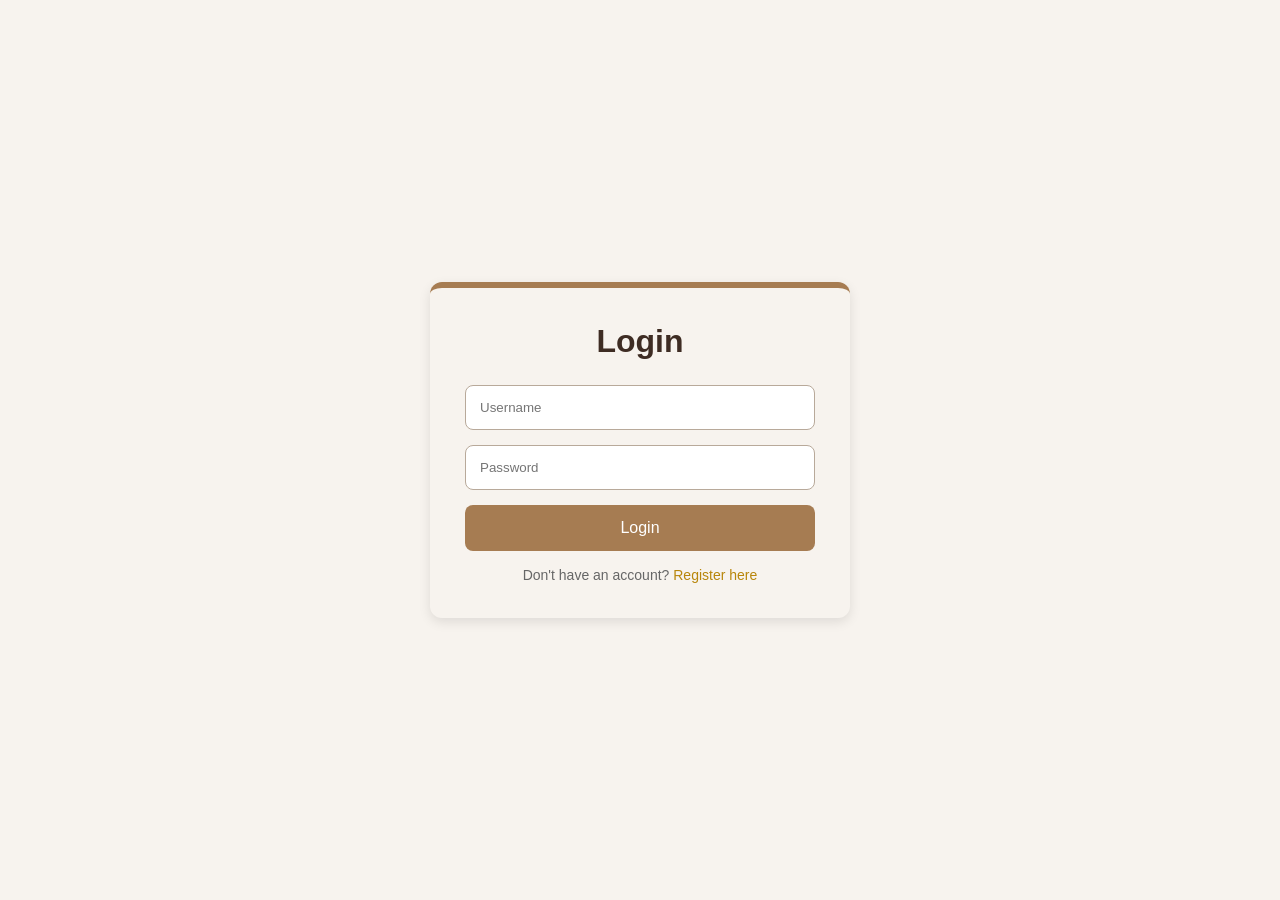
<file: frontend/index.html>
<!DOCTYPE html>
<html>
<head>
    <meta charset="UTF-8">
    <title>ALOE</title>

    <meta http-equiv="refresh"
          content="0; url=pages/login.html">
</head>

<body>
    Redirecting...
</body>
</html>
</file>
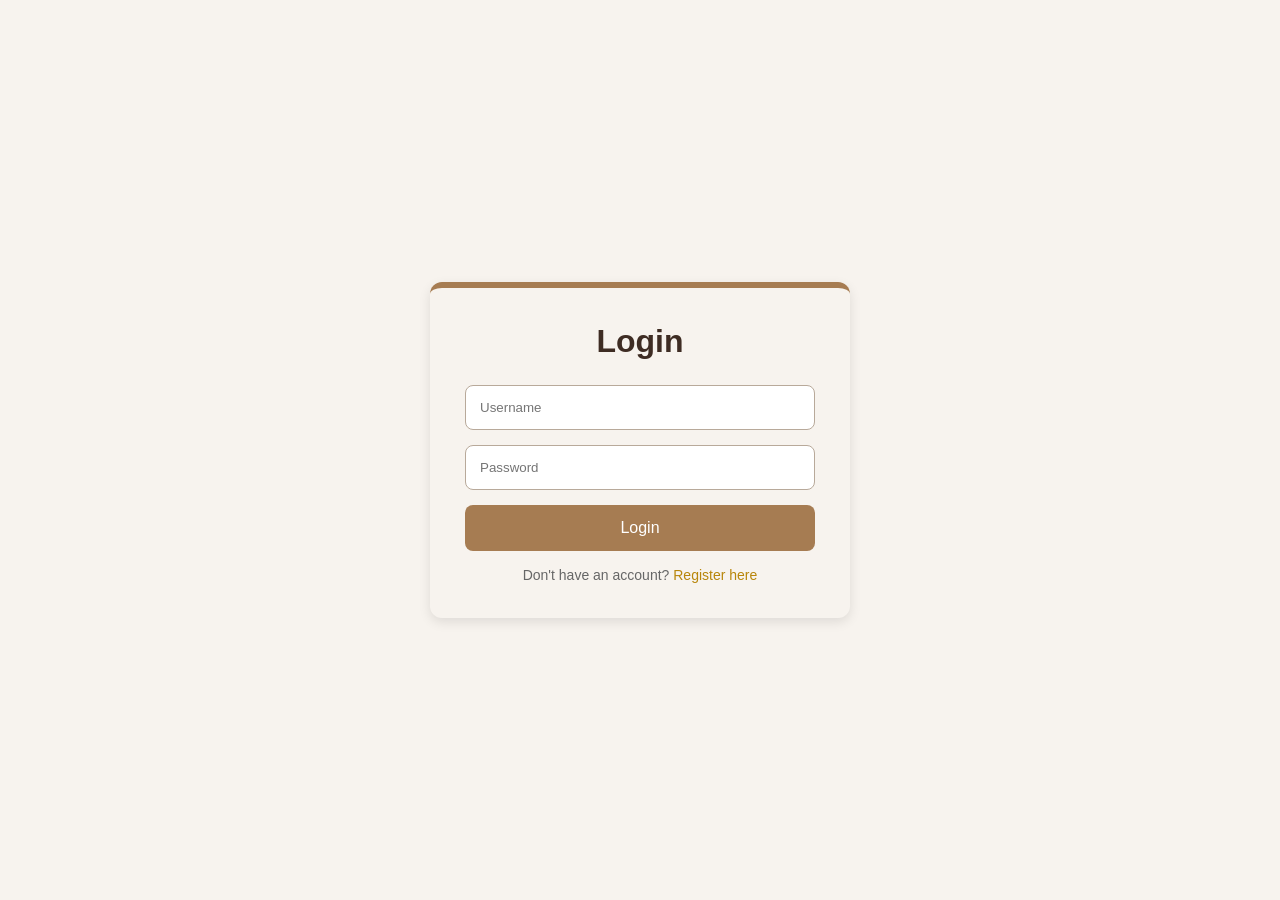
<file: frontend/pages/feed.html>
<!DOCTYPE html>
<html lang="en">
<head>
    <meta charset="UTF-8">
    <meta name="viewport" content="width=device-width, initial-scale=1.0">
    <title>Social Feed</title>

    <link rel="stylesheet" href="../css/theme.css">
    <link rel="stylesheet" href="../css/feed.css">
</head>
<body>

    <div class="container">

        <h1>☕ ALOE </h1>

        <div>

    <button id="profileBtn">
        Profile
    </button>

    <button id="logoutBtn">
        Logout
    </button>
    <button id="notificationsBtn">
    🔔 Notifications
</button>

</div>
<div class="feed-header">

    <h2>
        🏠 Following Feed
    </h2>

    <button id="refreshFeedBtn">
        Refresh Feed
    </button>

</div>
<div class="suggestions-card">

    <h2>
        👥 Suggested Users
    </h2>

    <div id="suggestedUsers">

    </div>

</div>
    <div class="create-post-card">

    <h2>Create Post</h2>

    <div class="search-card">

        <h2>
            🔍 Search Users
        </h2>

        <input
            type="text"
            id="searchInput"
            placeholder="Enter username..."
        >

        <button id="searchBtn">
            Search
        </button>

        <div id="searchResults"></div>

    </div>

    <textarea
        id="postContent"
        placeholder="What's on your mind?"
    ></textarea>

    <input
        type="file"
        id="postImage"
        accept="image/*"
    >

    <button id="createPostBtn">
        Create Post
    </button>

</div>

        <hr>

        <div id="postsContainer">

        </div>

    </div>

    <script src="../js/config.js"></script>
    <script src="../js/feed.js"></script>

</body>
</html>
</file>
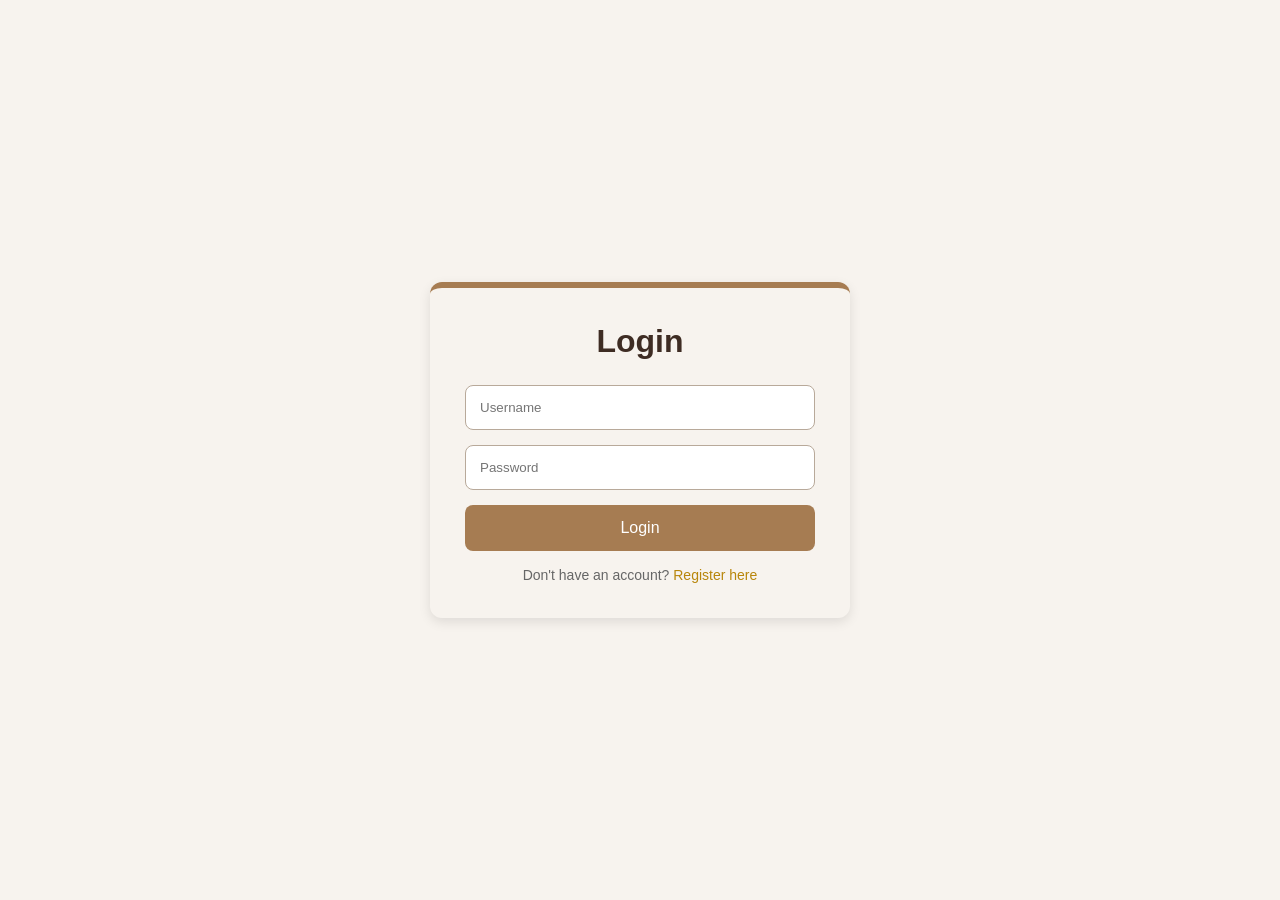
<file: frontend/pages/login.html>
<!DOCTYPE html>
<html>

<head>
    <meta charset="UTF-8">
    <meta name="viewport" content="width=device-width, initial-scale=1.0">
    <title>Login</title>
    <link rel="stylesheet" href="../css/auth.css">
</head>

<body>

<div class="container">

    <h1>Login</h1>

    <form id="loginForm">

        <input
            type="text"
            id="username"
            placeholder="Username"
            required>

        <input
            type="password"
            id="password"
            placeholder="Password"
            required>

        <button type="submit">Login</button>

    </form>

    <div id="message" class="message"></div>

    <div class="auth-switch">
        Don't have an account?
        <a href="register.html">Register here</a>
    </div>

</div>

<script src="../js/config.js"></script>
<script src="../js/login.js"></script>

</body>
</html>
</file>
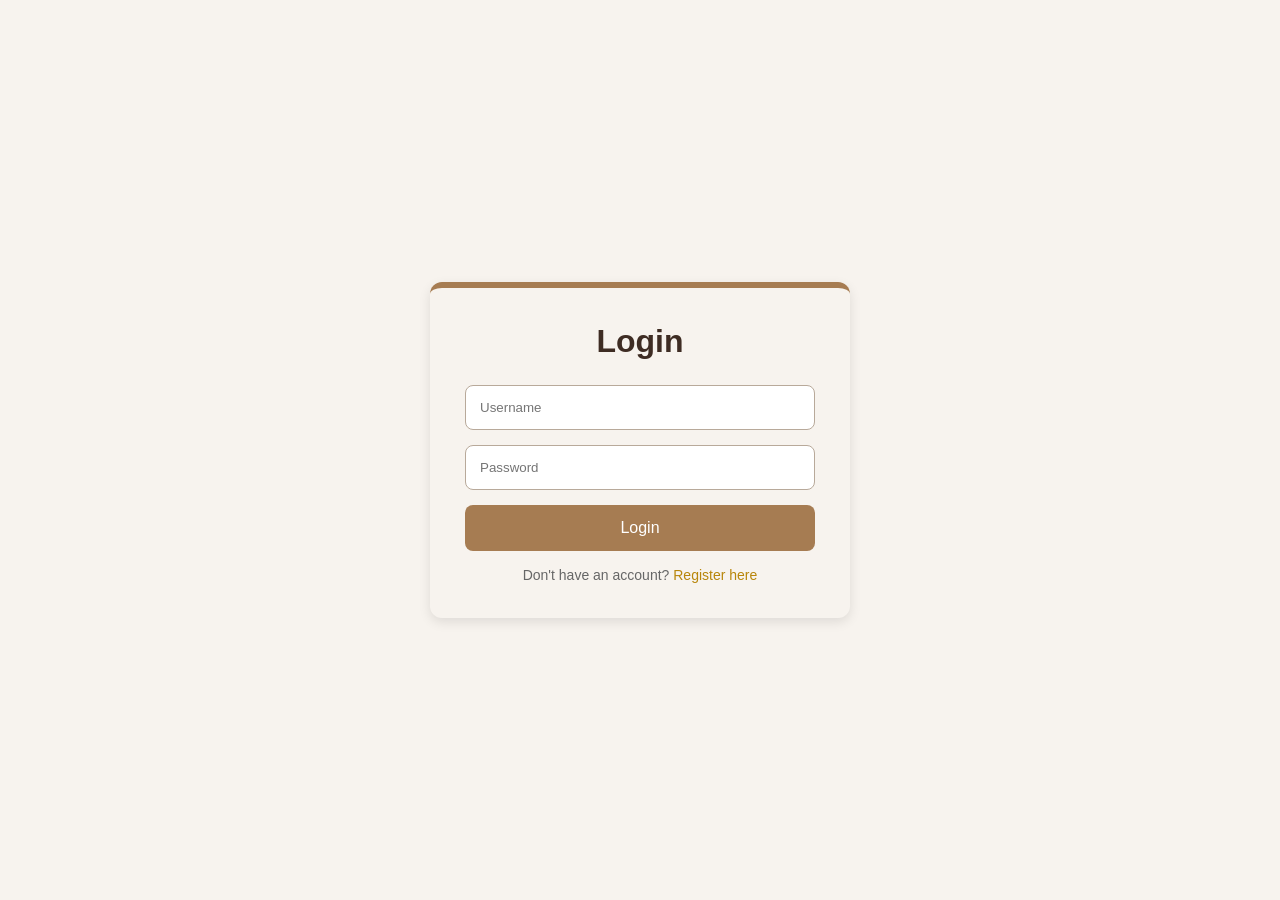
<file: frontend/pages/notifications.html>
<!DOCTYPE html>
<html lang="en">

<head>

    <meta charset="UTF-8">

    <meta
        name="viewport"
        content="width=device-width, initial-scale=1.0">

    <title>
        Notifications
    </title>

    <link
        rel="stylesheet"
        href="../css/theme.css">

    <link
        rel="stylesheet"
        href="../css/notifications.css">

</head>

<body>

<div class="container">

    <h1>
        🔔 Notifications
    </h1>

    <button id="backBtn">
        Back To Feed
    </button>

    <div
        id="notificationsContainer"
    >

    </div>

</div>

<script src="../js/config.js"></script>
<script src="../js/notifications.js"></script>

</body>

</html>
</file>
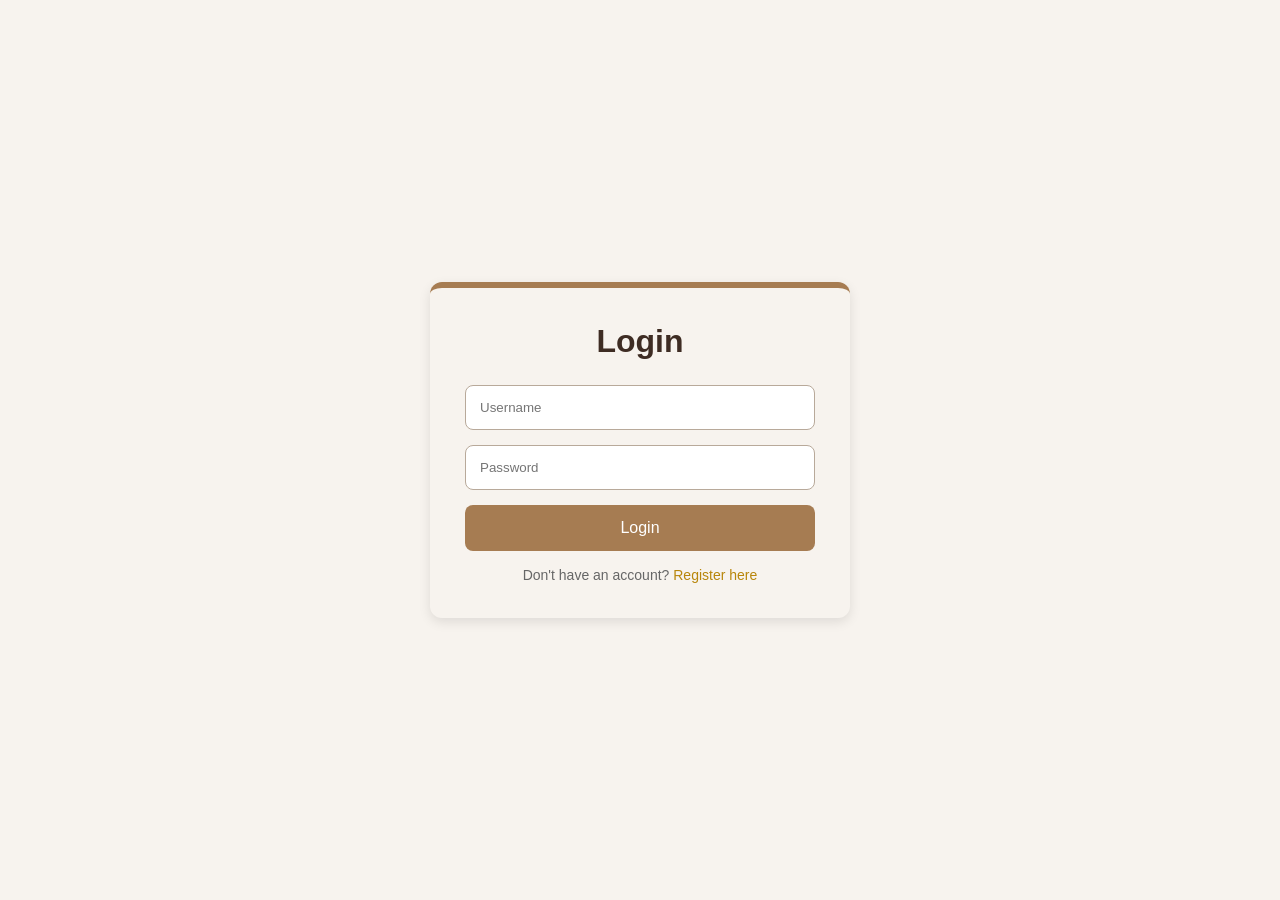
<file: frontend/pages/profile.html>
<!DOCTYPE html>
<html lang="en">

<head>

    <meta charset="UTF-8">

    <meta
        name="viewport"
        content="width=device-width, initial-scale=1.0">

    <title>Profile</title>

    <link
        rel="stylesheet"
        href="../css/theme.css">

    <link
        rel="stylesheet"
        href="../css/profile.css">

</head>

<body>

<div class="container">

    <h1>
    ☕ User Profile
</h1>

    <div class="profile-card">

    <h2 id="username">
        Loading...
    </h2>

    <p id="email"></p>

    <div class="stats">

        <div class="stat-box">

            <h3 id="followersCount">
                0
            </h3>

            <p>
                Followers
            </p>

        </div>

        <div class="stat-box">

            <h3 id="followingCount">
                0
            </h3>

            <p>
                Following
            </p>

        </div>

    </div>

    <button id="followBtn">

        Follow

    </button>

    <label>

        Bio

    </label>

   <textarea
    id="bio"
    placeholder="No bio available"
></textarea>

    <button id="saveBtn">

        Save Profile

    </button>

    <button id="backBtn">

        Back To Feed

    </button>

    <button id="logoutBtn">

        Logout

    </button>

    <p id="message"></p>

</div>
<img
    id="profileImage"
    style="display:none;"
    width="150"
/>

<input
    type="file"
    id="profilePicture"
/>

</div>

<script src="../js/config.js"></script>
<script src="../js/profile.js"></script>

</body>

</html>
</file>
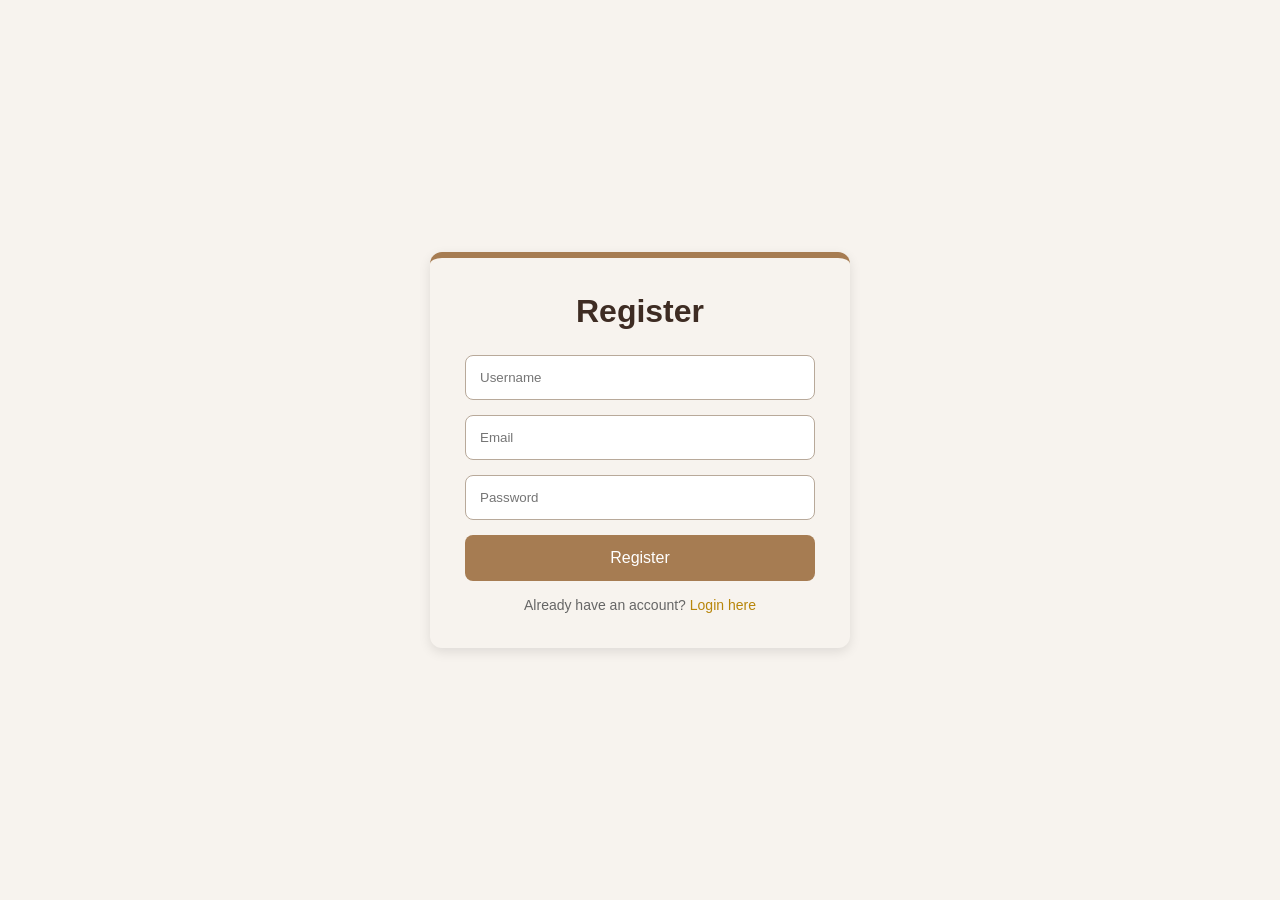
<file: frontend/pages/register.html>
<!DOCTYPE html>
<html>

<head>
    <meta charset="UTF-8">
    <meta name="viewport" content="width=device-width, initial-scale=1.0">
    <title>Register</title>
    <link rel="stylesheet" href="../css/auth.css">
</head>

<body>

<div class="container">

    <h1>Register</h1>

    <form id="registerForm">

        <input
            type="text"
            id="username"
            placeholder="Username"
            required>

        <input
            type="email"
            id="email"
            placeholder="Email"
            required>

        <input
            type="password"
            id="password"
            placeholder="Password"
            required>

        <button type="submit">Register</button>

    </form>

    <div id="message" class="message"></div>

    <div class="auth-switch">
        Already have an account?
        <a href="login.html">Login here</a>
    </div>

</div>

<script src="../js/config.js"></script>
<script src="../js/register.js"></script>

</body>
</html>
</file>
<file: frontend/css/theme.css>
:root{

    --primary:#A67C52;
    --secondary:#DCC5A1;
    --cream:#FFF8F0;
    --background:#F7F3EE;

    --text:#3E2C23;

    --accent:#B8A99A;

    --radius:12px;

    --shadow:
    0 4px 12px rgba(0,0,0,0.1);
}
</file>
<file: frontend/css/feed.css>
@import url("theme.css");

*{
    margin:0;
    padding:0;
    box-sizing:border-box;
    font-family:"Segoe UI", sans-serif;
}

body{
    background:var(--background);
    color:var(--text);
}

/* Container */

.container{
    width:80%;
    max-width:900px;
    margin:30px auto;
}

/* Header */

h1{
    color:var(--primary);
    margin-bottom:20px;
}

/* Logout Button */

#logoutBtn{
    background:var(--primary);
    color:white;
    border:none;
    padding:10px 20px;
    border-radius:8px;
    cursor:pointer;
    margin-bottom:25px;
    font-weight:600;
}

#logoutBtn:hover{
    opacity:0.9;
}

/* Create Post Card */

.create-post-card{
    background:var(--cream);
    padding:20px;
    border-radius:12px;
    box-shadow:var(--shadow);
    margin-bottom:25px;
}

.create-post-card h2{
    margin-bottom:15px;
    color:var(--primary);
}

/* Text Areas */

textarea{
    width:100%;
    min-height:100px;
    padding:12px;
    border:1px solid var(--accent);
    border-radius:8px;
    resize:none;
    outline:none;
    margin-bottom:10px;
}

textarea:focus{
    border-color:var(--primary);
}

/* Buttons */

button{
    background:var(--primary);
    color:white;
    border:none;
    padding:10px 20px;
    border-radius:8px;
    cursor:pointer;
    font-weight:600;
}

button:hover{
    opacity:0.9;
}

/* Post Card */

.post-card{
    background:var(--cream);
    padding:20px;
    border-radius:12px;
    margin-bottom:25px;
    box-shadow:var(--shadow);
    border-left:6px solid var(--primary);
}

.post-card h3{
    color:var(--primary);
    margin-bottom:10px;
}

.post-card p{
    margin:10px 0;
    line-height:1.6;
}

.post-card small{
    color:gray;
}

/* Comment Section */

.post-card h4{
    margin-top:20px;
    margin-bottom:10px;
    color:var(--primary);
}

/* Comment Card */

.comment{
    background:var(--secondary);
    padding:12px;
    border-radius:8px;
    margin-bottom:10px;
}

.comment strong{
    display:block;
    color:var(--primary);
    margin-bottom:5px;
}

/* Horizontal Rule */

hr{
    border:none;
    border-top:1px solid #ddd;
    margin:20px 0;
}

/* Mobile */

@media(max-width:768px){

    .container{
        width:95%;
    }

    button{
        width:100%;
    }
}
.profile-link{

    text-decoration:none;

    color:#A67C52;

    font-weight:bold;

    cursor:pointer;
}

.profile-link:hover{

    text-decoration:underline;
}
.likes-count{

    margin-top:10px;

    font-weight:bold;

    color:#A67C52;
}
.search-card{

    background:white;

    padding:20px;

    margin-bottom:20px;

    border-radius:10px;
}

.search-card input{

    width:70%;

    padding:10px;

    margin-right:10px;
}

.search-result{

    margin-top:10px;

    padding:10px;

    background:#f4f4f4;

    border-radius:6px;
}
.feed-header{

    display:flex;

    justify-content:space-between;

    align-items:center;

    margin-bottom:20px;
}

.empty-feed{

    text-align:center;

    padding:30px;

    background:white;

    border-radius:10px;
}

.suggestions-card{

    background:white;

    padding:20px;

    margin-bottom:20px;

    border-radius:10px;
}

.suggestion{

    padding:10px;

    border-bottom:1px solid #eee;
}
.post-image {

    width: 100%;

    max-height: 500px;

    object-fit: cover;

    border-radius: 12px;

    margin-top: 10px;

    margin-bottom: 10px;
}
.post-header{
    display:flex;
    align-items:center;
    gap:12px;
    margin-bottom:10px;
}

.post-pfp{
    width:50px;
    height:50px;
    border-radius:50%;
    object-fit:cover;
}
.post-image{
    width:100%;
    max-height:500px;
    object-fit:cover;
    border-radius:10px;
    margin:10px 0;
}
</file>
<file: frontend/css/auth.css>
@import url("theme.css");

*{
    margin:0;
    padding:0;
    box-sizing:border-box;
    font-family:
    "Segoe UI",
    sans-serif;
}

body{

    background:var(--background);

    display:flex;

    justify-content:center;

    align-items:center;

    height:100vh;
}

.container{

    width:420px;

    background:var(--white);

    padding:35px;

    border-radius:var(--radius);

    box-shadow:var(--shadow);

    border-top:
    6px solid var(--primary);
}

h1{

    text-align:center;

    color:var(--text);

    margin-bottom:25px;
}

input{

    width:100%;

    padding:14px;

    margin-bottom:15px;

    border:1px solid var(--accent);

    border-radius:8px;

    outline:none;
}

input:focus{

    border-color:var(--primary);
}

button{

    width:100%;

    padding:14px;

    border:none;

    background:var(--primary);

    color:white;

    cursor:pointer;

    border-radius:8px;

    font-size:16px;

    transition:0.3s;
}

button:hover{

    opacity:0.9;
}

.message{

    margin-top:15px;

    text-align:center;

    color:var(--text);
}
.auth-switch {
    text-align: center;
    margin-top: 16px;
    font-size: 14px;
    color: #666;
}

.auth-switch a {
    color: #b8860b;
    text-decoration: none;
    font-weight: 500;
}

.auth-switch a:hover {
    text-decoration: underline;
}
</file>
<file: frontend/css/notifications.css>
.container{

    width:80%;

    margin:auto;

    padding:20px;
}

.notification-card{

    background:white;

    padding:15px;

    margin-bottom:15px;

    border-radius:10px;

    box-shadow:0 2px 8px rgba(
        0,0,0,0.1
    );
}

.notification-time{

    color:gray;

    font-size:12px;
}
</file>
<file: frontend/css/profile.css>
@import url("theme.css");

*{
    margin:0;
    padding:0;
    box-sizing:border-box;
    font-family:"Segoe UI",sans-serif;
}

body{
    background:var(--background);
}

.container{
    width:80%;
    max-width:800px;
    margin:40px auto;
}

h1{
    color:var(--primary);
    margin-bottom:20px;
}

.profile-card{

    background:var(--cream);

    padding:30px;

    border-radius:12px;

    box-shadow:var(--shadow);
}

.profile-card h2{

    color:var(--primary);

    margin-bottom:10px;
}

.profile-card p{

    margin-bottom:20px;
}

label{

    display:block;

    margin-bottom:10px;

    font-weight:bold;
}

textarea{

    width:100%;

    min-height:120px;

    padding:12px;

    border:1px solid var(--accent);

    border-radius:8px;

    margin-bottom:15px;
}

button{

    background:var(--primary);

    color:white;

    border:none;

    padding:10px 20px;

    border-radius:8px;

    cursor:pointer;

    margin-right:10px;

    margin-top:10px;
}

button:hover{

    opacity:0.9;
}

#message{

    margin-top:15px;

    color:green;

    font-weight:bold;
}
.stats{

    display:flex;

    gap:20px;

    margin:20px 0;
}

.stat-box{

    flex:1;

    background:var(--secondary);

    padding:15px;

    text-align:center;

    border-radius:10px;
}

.stat-box h3{

    color:var(--primary);

    font-size:28px;
}

#followBtn{

    width:100%;

    margin-bottom:20px;

    background:#6d4c41;
}
</file>
